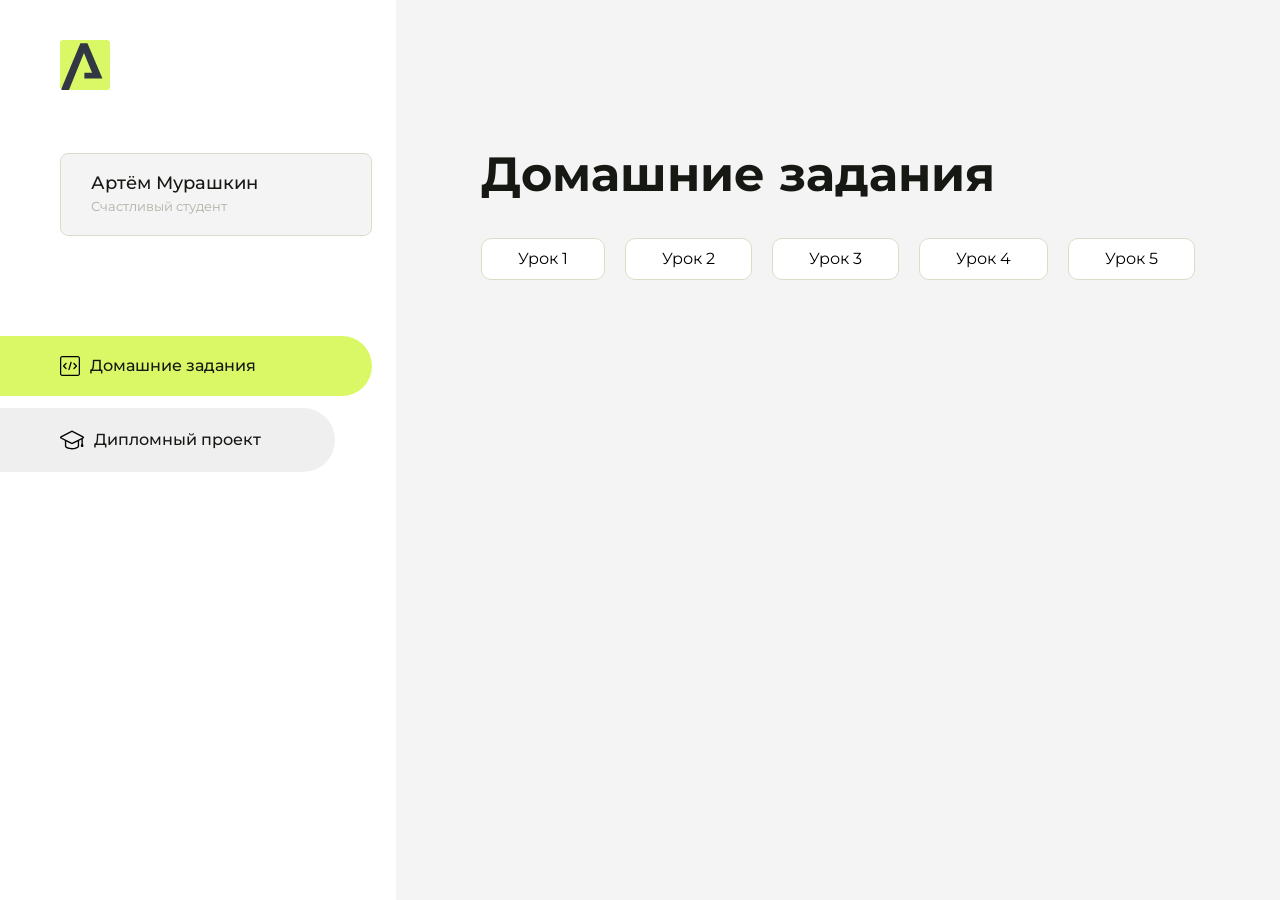
<file: index.html>
<!DOCTYPE html>
<html lang="en">
<head>
    <meta charset="UTF-8">
    <meta name="viewport" content="width=device-width, initial-scale=1.0">
    <title>Домашняя работа</title>
    <link rel="shortcut icon" href="src/logo.ico" type="image/x-icon">
    <link rel="preconnect" href="https://fonts.googleapis.com">
    <link rel="preconnect" href="https://fonts.gstatic.com" crossorigin>
    <link href="https://fonts.googleapis.com/css2?family=Montserrat:wght@400;500;700&family=Rubik:wght@500&display=swap"
          rel="stylesheet">
    <link rel="stylesheet" href="src/style.css">
</head>
<body id="body">
<div class="overlay" id="overlay"></div>
<div class="layout">
    <div class="burger" id="burger">
        <svg viewBox="0 0 24 24" fill="none" xmlns="http://www.w3.org/2000/svg">
            <g id="SVGRepo_bgCarrier" stroke-width="0"></g>
            <g id="SVGRepo_tracerCarrier" stroke-linecap="round" stroke-linejoin="round"></g>
            <g id="SVGRepo_iconCarrier">
                <path d="M4 18L20 18" stroke="#DAF765" stroke-width="2" stroke-linecap="round"></path>
                <path d="M4 12L20 12" stroke="#DAF765" stroke-width="2" stroke-linecap="round"></path>
                <path d="M4 6L20 6" stroke="#DAF765" stroke-width="2" stroke-linecap="round"></path>
            </g>
        </svg>
    </div>
    <aside class="sidebar" id="sidebar">
        <div class="sidebar__inner">
            <div class="logo">
                <svg width="50" height="50" viewBox="0 0 50 50" fill="none" xmlns="http://www.w3.org/2000/svg">
                    <g clip-path="url(#clip0_513_74730)">
                        <path d="M46.17 -0.257004H3.83C1.57281 -0.257004 -0.257 1.57281 -0.257 3.83V46.17C-0.257 48.4272 1.57281 50.257 3.83 50.257H46.17C48.4272 50.257 50.257 48.4272 50.257 46.17V3.83C50.257 1.57281 48.4272 -0.257004 46.17 -0.257004Z"
                              fill="#DAF765"/>
                        <path d="M24.375 38.4H42.461L27.441 3.1585H20.4355C20.4355 3.1585 6.7895 35.881 1.1945 49.294C2.015 50.0275 3.0945 50.257 3.6945 50.257H8.8445L23.954 13.07L32.0465 32.8285H24.375V38.4Z"
                              fill="#323843"/>
                    </g>
                    <defs>
                        <clipPath id="clip0_513_74730">
                            <rect width="50" height="50" fill="white"/>
                        </clipPath>
                    </defs>
                </svg>
            </div>
            <div class="sidebar__user">
                <div class="sidebar__name">Артём Мурашкин</div>
                <div class="sidebar__text">Счастливый студент</div>
            </div>
            <div class="sidebar__tabs">
                <div class="sidebar__item">
                    <button class="sidebar__button active" id="tasks">
                        <svg xmlns="http://www.w3.org/2000/svg" width="20" height="20" viewBox="0 0 20 20" fill="none">
                            <g clip-path="url(#clip0_704_74543)">
                                <path d="M17.7083 20H2.29167C1.0275 20 0 18.9725 0 17.7083V2.29167C0 1.0275 1.0275 0 2.29167 0H17.7083C18.9725 0 20 1.0275 20 2.29167V17.7083C20 18.9725 18.9725 20 17.7083 20ZM2.29167 1.25C1.7175 1.25 1.25 1.7175 1.25 2.29167V17.7083C1.25 18.2825 1.7175 18.75 2.29167 18.75H17.7083C18.2825 18.75 18.75 18.2825 18.75 17.7083V2.29167C18.75 1.7175 18.2825 1.25 17.7083 1.25H2.29167Z"
                                      fill="black"/>
                                <path d="M6.04167 13.125C5.88167 13.125 5.72167 13.0642 5.6 12.9417L3.1 10.4417C2.85583 10.1975 2.85583 9.80167 3.1 9.5575L5.6 7.0575C5.84417 6.81333 6.24 6.81333 6.48417 7.0575C6.72833 7.30167 6.72833 7.6975 6.48417 7.94167L4.42583 10L6.48417 12.0583C6.72833 12.3025 6.72833 12.6983 6.48417 12.9425C6.36167 13.0642 6.20167 13.125 6.04167 13.125Z"
                                      fill="black"/>
                                <path d="M8.95833 14.1667C8.9 14.1667 8.84 14.1583 8.78167 14.1417C8.45083 14.0442 8.26083 13.6967 8.35833 13.3658L10.4417 6.28251C10.5392 5.95084 10.8892 5.76417 11.2175 5.85917C11.5483 5.95667 11.7383 6.30417 11.6408 6.63501L9.5575 13.7183C9.47833 13.9908 9.22833 14.1667 8.95833 14.1667Z"
                                      fill="black"/>
                                <path d="M13.9583 13.125C13.7983 13.125 13.6383 13.0642 13.5167 12.9417C13.2725 12.6975 13.2725 12.3017 13.5167 12.0575L15.575 9.99916L13.5167 7.94083C13.2725 7.69666 13.2725 7.30083 13.5167 7.05666C13.7608 6.81249 14.1567 6.81249 14.4008 7.05666L16.9008 9.55666C17.145 9.80083 17.145 10.1967 16.9008 10.4408L14.4008 12.9408C14.2783 13.0642 14.1183 13.125 13.9583 13.125Z"
                                      fill="black"/>
                            </g>
                            <defs>
                                <clipPath id="clip0_704_74543">
                                    <rect width="20" height="20" fill="white"/>
                                </clipPath>
                            </defs>
                        </svg>
                        <span>Домашние задания</span></button>
                </div>
                <div class="sidebar__item">
                    <button class="sidebar__button" id="diplom">
                        <svg xmlns="http://www.w3.org/2000/svg" width="24" height="24" viewBox="0 0 24 24" fill="none">
                            <g clip-path="url(#clip0_704_74553)">
                                <path d="M23.2628 10.5971C23.7176 10.365 24 9.90375 24 9.39337C24 8.883 23.7176 8.42175 23.2628 8.18962L12.6135 2.75362C12.2291 2.55824 11.7705 2.55787 11.3854 2.75399L0.736875 8.19C0.282375 8.42175 0 8.883 0 9.39337C0 9.90375 0.282375 10.365 0.736875 10.5971L4.89038 12.7177V18.2074C4.89038 19.8154 8.412 21.393 12 21.393C15.5884 21.393 19.1096 19.815 19.1096 18.2074V12.7174L21.4609 11.517V15.8017L20.901 17.2305C20.7409 17.6389 20.7934 18.0994 21.0405 18.4616C21.2876 18.8246 21.6979 19.041 22.1366 19.041C22.5754 19.041 22.9852 18.8246 23.2324 18.462C23.4795 18.099 23.532 17.6385 23.3719 17.2301L22.8124 15.8021V10.827L23.2628 10.5971ZM17.7623 18.1721C17.6198 18.6375 15.3491 20.0419 12 20.0419C8.65088 20.0419 6.38025 18.6375 6.2415 18.2074V12.3037L6.23887 12.3019C6.23812 12.057 6.1065 11.8207 5.87325 11.7019L1.3515 9.39337L12 3.95737L22.6489 9.39337L12 14.8294L5.87325 11.7019C5.54063 11.5331 4.6695 11.6674 4.5 12C4.33012 12.3322 4.55813 12.5479 4.89038 12.7177L11.3857 16.0331C11.5781 16.1314 11.7889 16.1805 12 16.1805C12.2107 16.1805 12.4222 16.1314 12.6146 16.0331L17.7593 13.407L17.7623 18.1721Z"
                                      fill="black"/>
                            </g>
                            <defs>
                                <clipPath id="clip0_704_74553">
                                    <rect width="24" height="24" fill="white"/>
                                </clipPath>
                            </defs>
                        </svg>
                        <span>Дипломный проект</span></button>
                </div>
            </div>
        </div>

    </aside>
    <div class="content">
        <div class="container">
            <div class="content__block" id="tasksBlock">
                <div class="content__title">Домашние задания</div>
                <ul class="content__list">
                    <li class="content__list-item">
                        <a href="homework1/index.html">Урок 1</a>
                    </li>
                    <li class="content__list-item">
                        <a href="homework2/index.html">Урок 2</a>
                    </li>
                    <li class="content__list-item">
                        <a href="homework3/index.html">Урок 3</a>
                    </li>
                    <li class="content__list-item">
                        <a href="homework4/index.html">Урок 4</a>
                    </li>
                    <li class="content__list-item">
                        <a href="homework5/index.html">Урок 5</a>
                    </li>
                </ul>
            </div>
            <div class="content__block hidden" id="diplomBlock">
                <div class="content__title">Дипломный проект</div>
                <div class="content__list-diplom">
                    <a href="ПАПКА-С-НОМЕРОМ-УРОКА">Ссылка на ДЗ</a>
                </div>
                <div class="content__decor">
                    <div class="content__decor-text">Давай проверим, чему ты научился!</div>
                    <div class="content__decor-img">
                        <img src="src/decor.png" alt="decor">
                    </div>
                </div>
            </div>
        </div>
    </div>
</div>
<script src="src/index.js"></script>
</body>
</html>
</file>
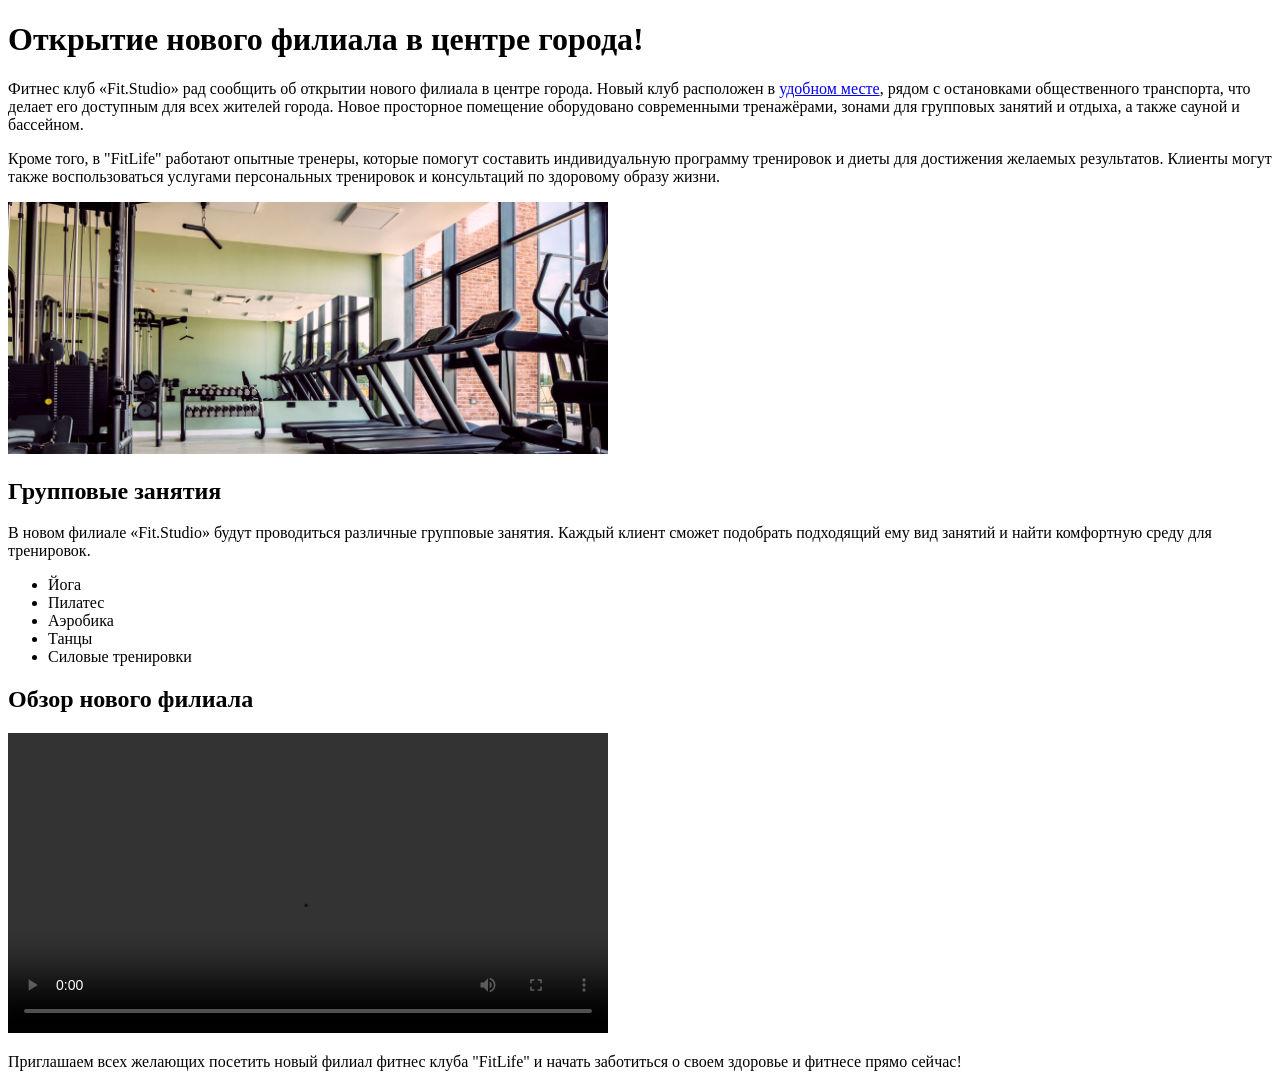
<file: homework2/index.html>
<!doctype html>
<html lang="ru">
  <head>
    <meta charset="UTF-8" />
    <meta name="viewport" content="width=device-width, initial-scale=1.0" />
    <title>Статья</title>
  </head>
  <body>
    <h1>Открытие нового филиала в центре города!</h1>
    <p>
      Фитнес клуб «Fit.Studio» рад сообщить об открытии нового филиала в центре
      города. Новый клуб расположен в
      <a
        href="https://yandex.ru/maps/geo/novokuybyshevsk/53096262/?ll=49.911489%2C53.089625&z=12"
        >удобном месте</a
      >, рядом с остановками общественного транспорта, что делает его доступным
      для всех жителей города. Новое просторное помещение оборудовано
      современными тренажёрами, зонами для групповых занятий и отдыха, а также
      сауной и бассейном.
    </p>
    <p>
      Кроме того, в "FitLife" работают опытные тренеры, которые помогут
      составить индивидуальную программу тренировок и диеты для достижения
      желаемых результатов. Клиенты могут также воспользоваться услугами
      персональных тренировок и консультаций по здоровому образу жизни.
    </p>
    <img src="./img/gym-image.jpg" alt="" width="600" />
    <h2>Групповые занятия</h2>
    <p>
      В новом филиале «Fit.Studio» будут проводиться различные групповые
      занятия. Каждый клиент сможет подобрать подходящий ему вид занятий и найти
      комфортную среду для тренировок.
    </p>
    <ul>
      <li>Йога</li>
      <li>Пилатес</li>
      <li>Аэробика</li>
      <li>Танцы</li>
      <li>Силовые тренировки</li>
    </ul>
    <h2>Обзор нового филиала</h2>
    <video src="./video/gym-video.mp4" controls width="600"></video>
    <p>
      Приглашаем всех желающих посетить новый филиал фитнес клуба "FitLife" и
      начать заботиться о своем здоровье и фитнесе прямо сейчас!
    </p>
  </body>
</html>
</file>
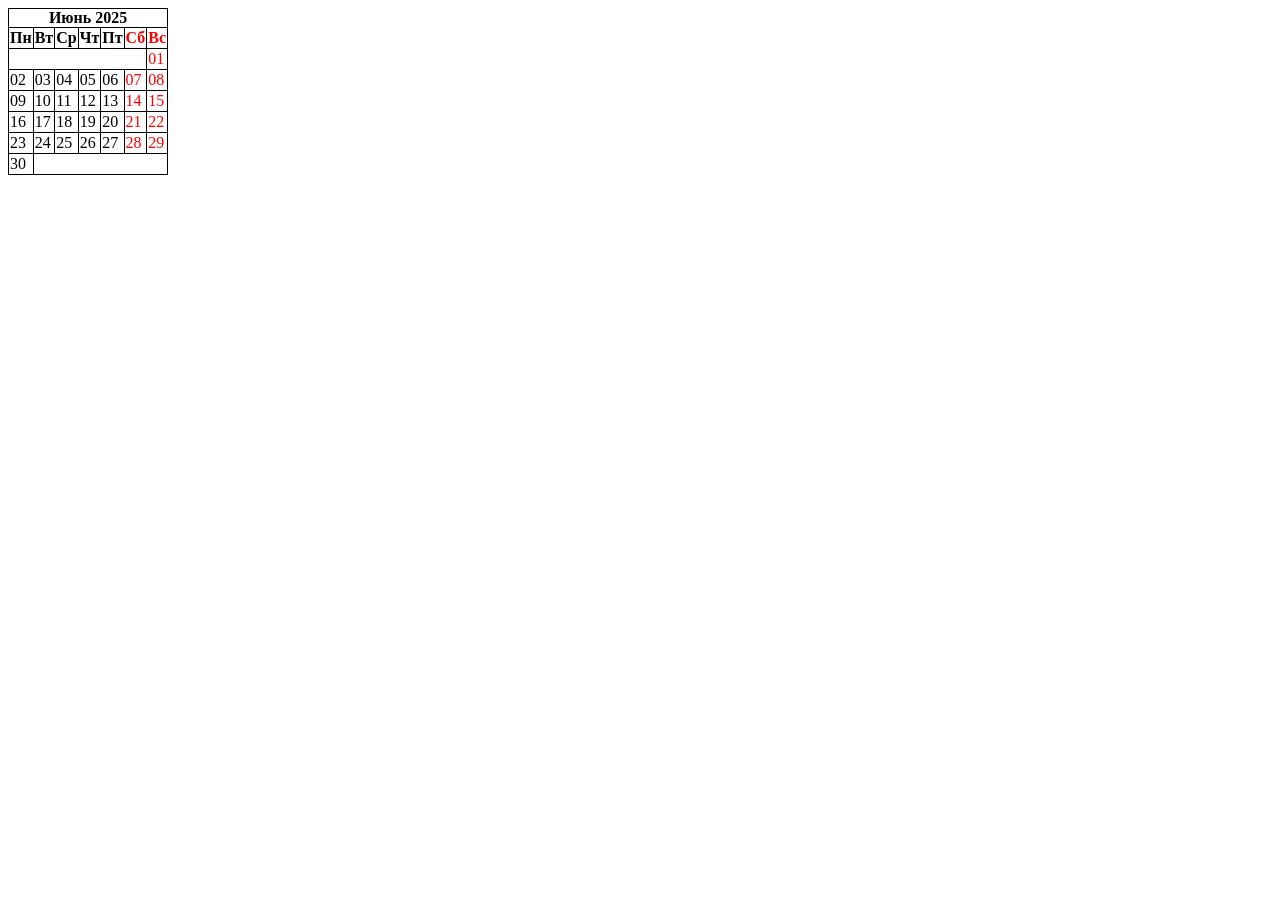
<file: homework3/index.html>
<!doctype html>
<html lang="ru">
  <head>
    <meta charset="UTF-8" />
    <meta name="viewport" content="width=device-width, initial-scale=1.0" />
    <title>Document</title>
    <link rel="stylesheet" href="./css/style.css" />
  </head>
  <body>
    <table>
      <caption>
        Июнь 2025
      </caption>
      <thead>
        <tr>
          <th>Пн</th>
          <th>Вт</th>
          <th>Ср</th>
          <th>Чт</th>
          <th>Пт</th>
          <th class="weekend">Сб</th>
          <th class="weekend">Вс</th>
        </tr>
      </thead>
      <tbody>
        <tr>
          <td colspan="6"></td>
          <td class="weekend">01</td>
        </tr>
        <tr>
          <td>02</td>
          <td>03</td>
          <td>04</td>
          <td>05</td>
          <td>06</td>
          <td class="weekend">07</td>
          <td class="weekend">08</td>
        </tr>
        <tr>
          <td>09</td>
          <td>10</td>
          <td>11</td>
          <td>12</td>
          <td>13</td>
          <td class="weekend">14</td>
          <td class="weekend">15</td>
        </tr>
        <tr>
          <td>16</td>
          <td>17</td>
          <td>18</td>
          <td>19</td>
          <td>20</td>
          <td class="weekend">21</td>
          <td class="weekend">22</td>
        </tr>
        <tr>
          <td>23</td>
          <td>24</td>
          <td>25</td>
          <td>26</td>
          <td>27</td>
          <td class="weekend">28</td>
          <td class="weekend">29</td>
        </tr>
        <tr>
          <td>30</td>
          <td colspan="6"></td>
        </tr>
      </tbody>
    </table>
  </body>
</html>
</file>
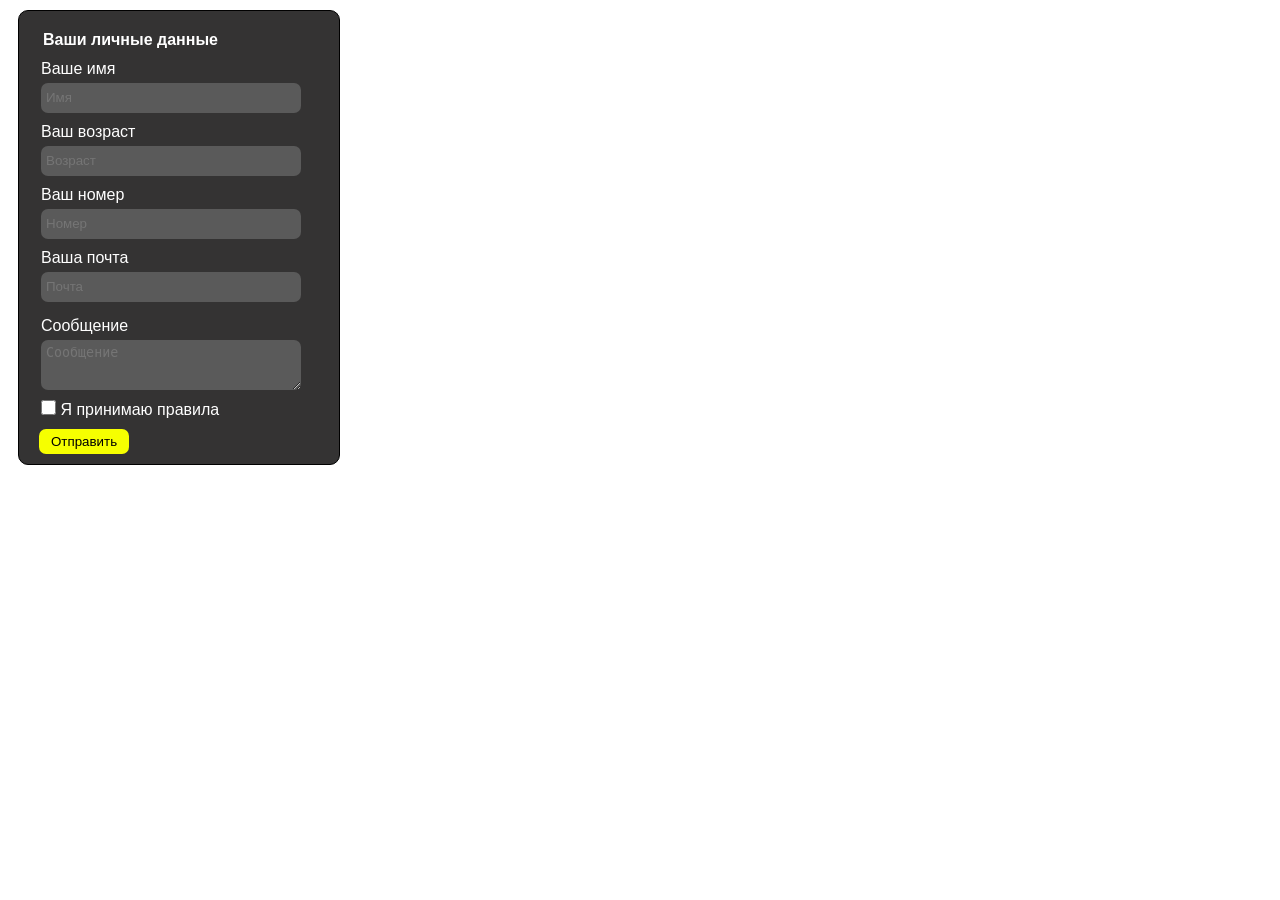
<file: homework4/index.html>
<!doctype html>
<html lang="ru">
  <head>
    <meta charset="UTF-8" />
    <meta name="viewport" content="width=device-width, initial-scale=1.0" />
    <title>Document</title>
    <link rel="stylesheet" href="./css/style.css" />
  </head>
  <body>
    <form>
      <fieldset class="info">
        <legend class="info-title">Ваши личные данные</legend>
        <label class="label">
          Ваше имя
          <input type="text" placeholder="Имя" required />
        </label>
        <label class="label">
          Ваш возраст
          <input
            type="number"
            inputmode="numeric"
            placeholder="Возраст"
            required
          />
        </label>
        <label class="label">
          Ваш номер
          <input type="tel" inputmode="tel" placeholder="Номер" required />
        </label>
        <label class="label">
          Ваша почта
          <input type="email" inputmode="email" placeholder="Почта" required />
        </label>
      </fieldset>
      <fieldset class="message">
        <label class="label">
          Сообщение
          <textarea name="message" required placeholder="Сообщение"></textarea>
        </label>
        <label class="label-checkbox">
          <input type="checkbox" required class="checkbox" />
          Я принимаю правила
        </label>
      </fieldset>
      <button class="button">Отправить</button>
    </form>
  </body>
</html>
</file>
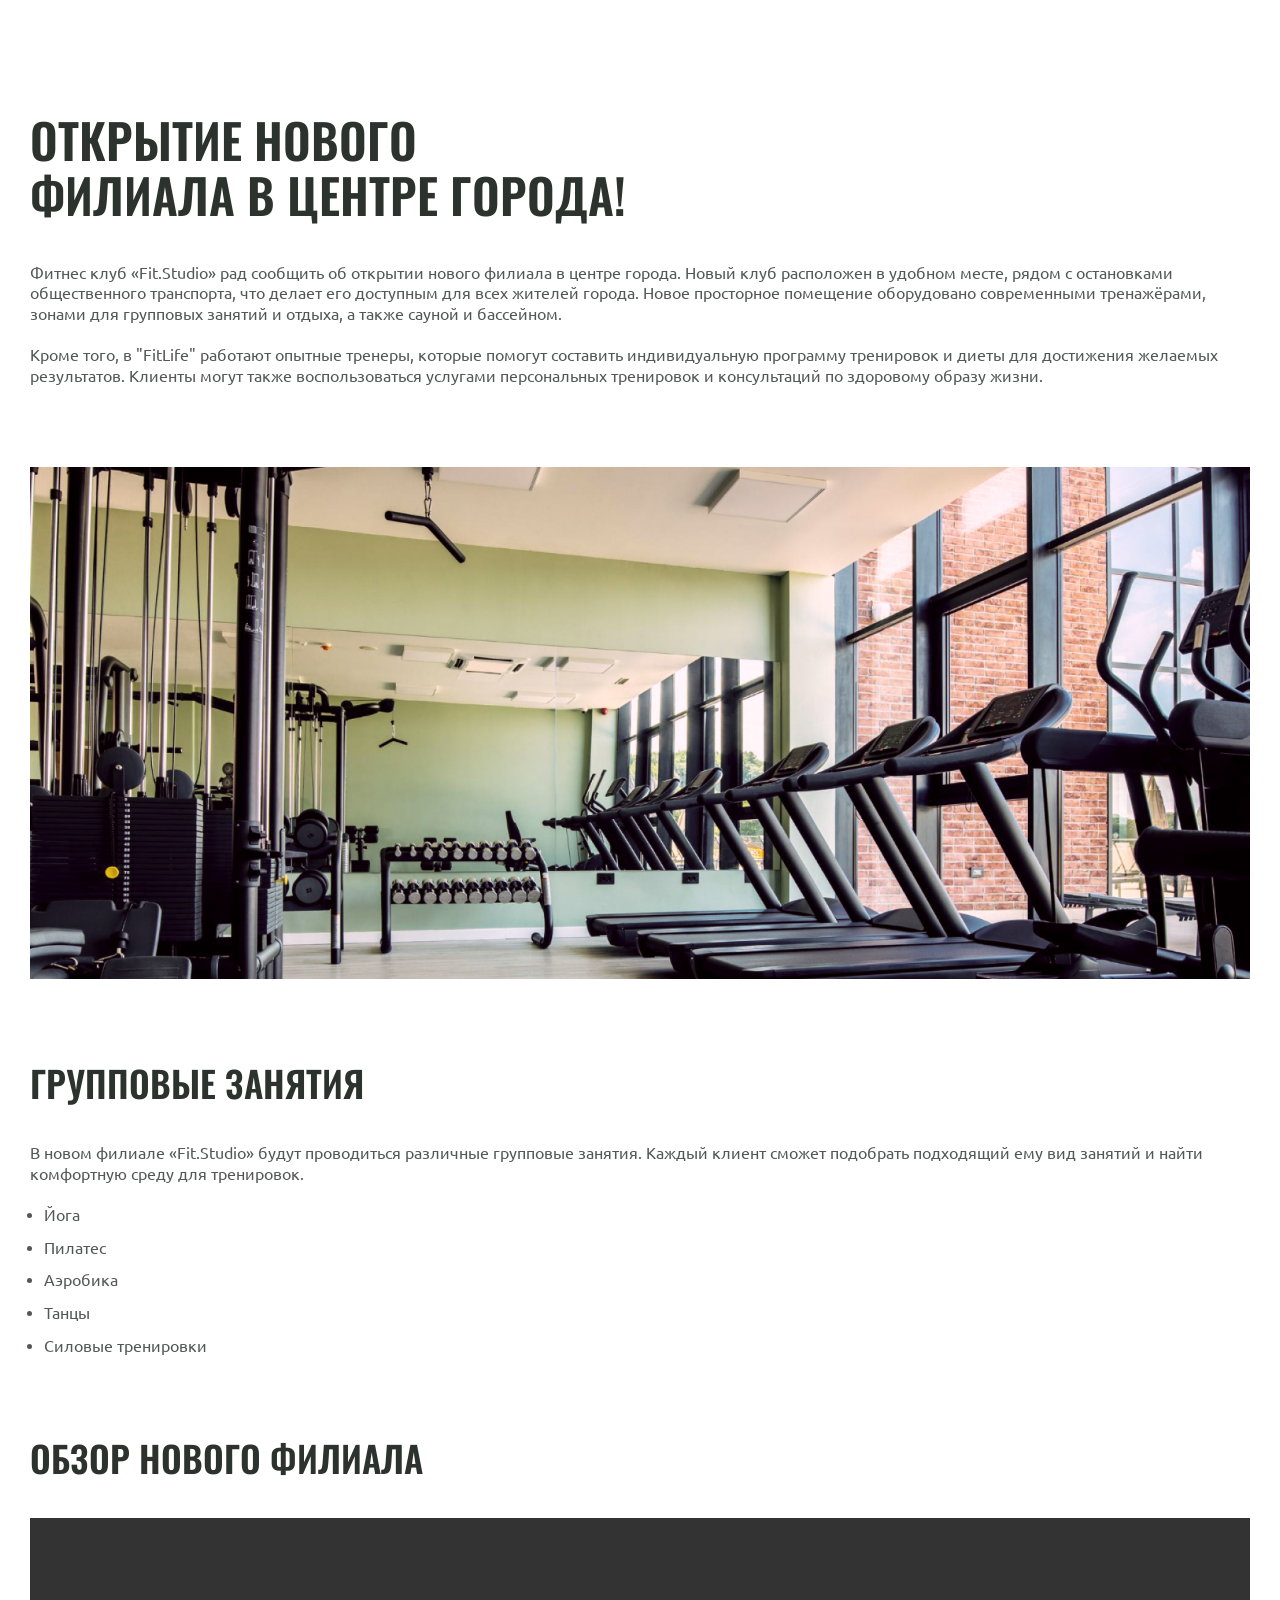
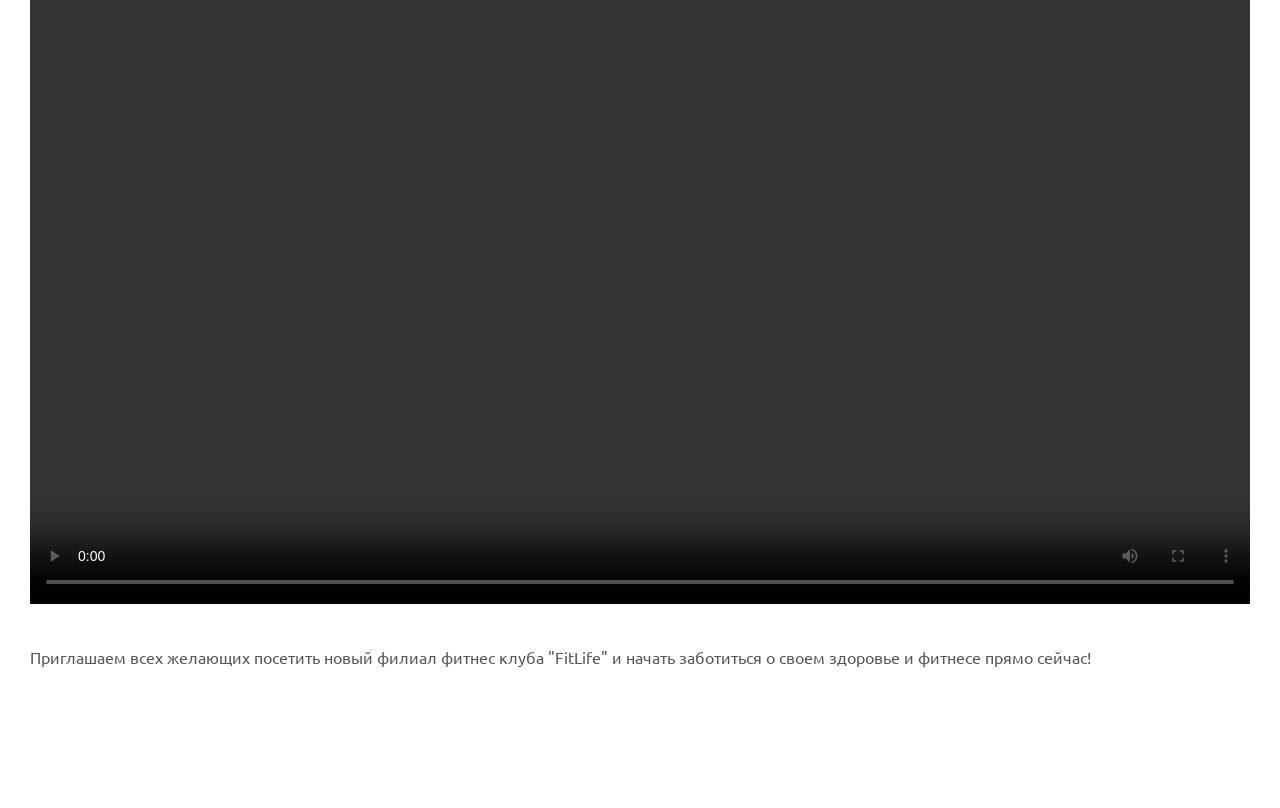
<file: homework5/index.html>
<!doctype html>
<html lang="ru">
  <head>
    <meta charset="UTF-8" />
    <meta name="viewport" content="width=device-width, initial-scale=1.0" />
    <title>Fit Studio - Открытие нового филиала</title>
    <link rel="stylesheet" href="./css/article.css" />
    <link rel="stylesheet" href="./css/normalize.css" />
    <link rel="stylesheet" href="./css/fonts.css" />
  </head>
  <body>
    <article class="article">
      <div class="container">
        <h1 class="article-title article-title-large">
          Открытие нового филиала в центре города!
        </h1>
        <p class="article-text">
          Фитнес клуб «Fit.Studio» рад сообщить об открытии нового филиала в
          центре города. Новый клуб расположен в удобном месте, рядом с
          остановками общественного транспорта, что делает его доступным для
          всех жителей города. Новое просторное помещение оборудовано
          современными тренажёрами, зонами для групповых занятий и отдыха, а
          также сауной и бассейном.
        </p>
        <p class="article-text article-mb">
          Кроме того, в "FitLife" работают опытные тренеры, которые помогут
          составить индивидуальную программу тренировок и диеты для достижения
          желаемых результатов. Клиенты могут также воспользоваться услугами
          персональных тренировок и консультаций по здоровому образу жизни.
        </p>
        <img
          class="article-img article-mb"
          src="./img/gym-img.jpg"
          width="1220"
          height="512"
          alt="Тренажерный зал"
        />
        <h2 class="article-title article-title-medium">Групповые занятия</h2>
        <p class="article-text">
          В новом филиале «Fit.Studio» будут проводиться различные групповые
          занятия. Каждый клиент сможет подобрать подходящий ему вид занятий и
          найти комфортную среду для тренировок.
        </p>
        <ul class="article-list article-text article-mb">
          <li class="article-item">Йога</li>
          <li class="article-item">Пилатес</li>
          <li class="article-item">Аэробика</li>
          <li class="article-item">Танцы</li>
          <li class="article-item">Силовые тренировки</li>
        </ul>
        <h2 class="article-title article-title-medium">Обзор нового филиала</h2>
        <video
          class="article-video"
          src="./video/gym-video.mp4"
          width="1220"
          height="686"
          controls
        ></video>
        <p class="article-text">
          Приглашаем всех желающих посетить новый филиал фитнес клуба "FitLife"
          и начать заботиться о своем здоровье и фитнесе прямо сейчас!
        </p>
      </div>
    </article>
  </body>
</html>
</file>
<file: src/style.css>
*{padding: 0;margin: 0;border: 0;}
*,*:before,*:after{-webkit-box-sizing: border-box;box-sizing: border-box;}
:focus,:active{outline: none;}
a:focus,a:active{outline: none;}
nav,footer,header,aside{display: block;}
html,body{
    height:100%;width:100%;
    font-size:100%;line-height:1;-ms-text-size-adjust:100%;-moz-text-size-adjust:100%;-webkit-text-size-adjust:100%;}
input,button,textarea{font-family:inherit;}
input::-ms-clear{display: none;}
button{cursor: pointer;}
button::-moz-focus-inner{padding:0;border:0;}
a,a:visited{text-decoration: none;}
a:hover{text-decoration: none;}
ul li{list-style: none;}
img{vertical-align: top;}
h1,h2,h3,h4,h5,h6{font-size:inherit;font-weight: inherit;}
a{color:inherit;}



body {
    font-family: "Montserrat",SansSerif;
    color: black;
}

body.overflow {
    overflow: hidden;
}



.layout {
    display: -webkit-box;
    display: -ms-flexbox;
    display: flex;
    min-height: 100vh;
}

.sidebar {
    padding: 40px 24px 40px 0;
    -ms-flex-negative: 0;
    flex-shrink: 0;
    background-color: white;
}



.content {
    -webkit-box-flex: 1;
    -ms-flex-positive: 1;
    flex-grow: 1;
    background-color: #F4F4F4;
}

.container {
    display: -webkit-box;
    display: -ms-flexbox;
    display: flex;
    -webkit-box-orient: vertical;
    -webkit-box-direction: normal;
    -ms-flex-direction: column;
    flex-direction: column;
    -webkit-box-pack: center;
    -ms-flex-pack: center;
    justify-content: center;
    -webkit-box-align: center;
    -ms-flex-align: center;
    align-items: center;
    padding: 150px 60px 80px 60px;
}


.logo {
    margin-left: 60px;
    margin-bottom: 60px;
}

.sidebar__user {
    background-color: #F4F4F4;
    padding: 20px 30px;
    margin-left: 60px;
    margin-bottom: 100px;
    border-radius: 8px;
    border: 1px solid #DADEC9;
}

.sidebar__name {
    color:#161814;
    font-size: 18px;
    font-weight: 500;
    margin-bottom: 6px;
}

.sidebar__text {
    color: #AFB1A7;
    font-size: 13px;
    font-weight: 400;
    line-height: 130%; /* 16.9px */
}

.sidebar__item {
    width: 372px;
}

.sidebar__button {
    display: -webkit-box;
    display: -ms-flexbox;
    display: flex;
    -webkit-box-align: center;
    -ms-flex-align: center;
    align-items: center;
    gap: 10px;
    padding: 20px 60px;
    margin-bottom: 12px;
    border-radius: 0px 100px 100px 0px;
    -webkit-transition: all .5s;
    -o-transition: all .5s;
    transition: all .5s;
    cursor: pointer;
    width: 90%;
    color:#161814;
    font-size: 16px;
    font-weight: 500;
}

.sidebar__button.active , .sidebar__button:hover {
    width: 100%;
    background-color: #DAF765;
}


.content__title {
    color: #161814;
    font-size: 48px;
    font-weight: 700;
    margin-bottom: 40px;
}

.content__list {
    display: -webkit-box;
    display: -ms-flexbox;
    display: flex;
    -webkit-box-align: center;
    -ms-flex-align: center;
    align-items: center;
    -ms-flex-wrap: wrap;
    flex-wrap: wrap;
    gap: 20px;
}



.content__list-item  {
    cursor: pointer;
    padding: 12px 18px;
    background-color: #fff;
    border-radius: 10px;
    border: 1px solid #DADEC9;
    -webkit-transition: all .3s;
    -o-transition: all .3s;
    transition: all .3s;
}

.content__list-item:hover,.content__list-diplom:hover {
    background-color: #AFB1A7;
}

li a {
    padding: 12px 18px;

}


.content__list-diplom {
    -webkit-transition: all .3s;
    -o-transition: all .3s;
    transition: all .3s;
    display: inline-block;
    padding: 12px 18px;
    background-color: #fff;
    border-radius: 10px;
    border: 1px solid #DADEC9;
}

.content__decor {
    display: -webkit-box;
    display: -ms-flexbox;
    display: flex;
    -webkit-box-align: center;
    -ms-flex-align: center;
    align-items: center;
}

.content__decor-text {
    color:#BEDD44;
    font-size: 36px;
    font-weight: 700;
    line-height: 110%; /* 39.6px */
}

.content__block {
    max-width: 1200px;
}

.content__block.hidden {
    display: none;
}

.content__decor-img img{
    width: 100%;
}

.burger {
    display: none;
    padding: 5px;
    position: fixed;
    top: 3%;
    right: 7%;
    width: 40px;
    height: 40px;
    background-color: #161814;
    border-radius: 50%;
    z-index: 10;
    border: 1px solid #DAF765;
}

@media (max-width: 768px) {
    .burger {
        display: block;
    }

    .sidebar {
        -webkit-transition: all .3s;
        -o-transition: all .3s;
        transition: all .3s;
        -webkit-transform: translateX(-100%);
        -ms-transform: translateX(-100%);
        transform: translateX(-100%);
        position: fixed;
        top: 0;
        left: 0;
        bottom: 0;
        z-index: 5;
    }

    .sidebar.show {
        -webkit-transform: translateX(0%);
        -ms-transform: translateX(0%);
        transform: translateX(0%);
    }

    .overlay {
        opacity: 0;
        pointer-events: none;
        -webkit-transition: all .3s;
        -o-transition: all .3s;
        transition: all .3s;
        position: absolute;
        top: 0;
        right: 0;
        left: 0;
        bottom: 0;
        z-index: 3;
        background-color: #000000e0;
    }

    .overlay.show {
        opacity: 1;
        pointer-events: all;
    }

    .container {
        padding: 40px 20px;
        min-height: 100%;
    }

    .content__decor {
        margin-top: 20px;
        -webkit-box-orient: vertical;
        -webkit-box-direction: normal;
        -ms-flex-direction: column;
        flex-direction: column;
    }
}

@media (max-width: 400px) {
    .sidebar__user {
        margin-left: 0;
    }
}
</file>
<file: homework3/css/style.css>
table {
  border-collapse: collapse;
  border-spacing: 0;
}

td,
th,
caption {
  border: 1px solid black;
}

caption {
  border-bottom: none;
  font-weight: 700;
}

.weekend {
  color: red;
}
</file>
<file: homework4/css/style.css>
body {
  font-family: sans-serif;
}

form {
  background-color: #343333;
  margin: 10px;
  padding: 10px;
  border: 1px solid #000;
  border-radius: 10px;
  width: 300px;
}

.info {
  color: #fff;
  border: none;
  margin: 10px 0 0 0;
  padding-bottom: 0;
}

.message {
  color: #fff;
  border: 0;
  margin: 0;
  padding-top: 0;
}

.info-title {
  font-weight: 700;
}

.label,
input,
textarea {
  color: #fff;
  display: block;
  margin-top: 5px;
  margin-bottom: 10px;
}

input {
  width: 250px;
  height: 20px;
  background-color: #5a5a5a;
  border: none;
  border-radius: 7px;
  padding: 5px;
}

.checkbox {
  cursor: pointer;
  display: inline;
  margin: 0;
  width: 15px;
  height: 15px;
}

textarea {
  min-height: 40px;
  max-height: 300px;
  min-width: 250px;
  max-width: 250px;
  background-color: #5a5a5a;
  border: none;
  border-radius: 7px;
  padding: 5px;
}

.button {
  cursor: pointer;
  margin-left: 10px;
  border: none;
  padding: 5px 12px;
  border-radius: 7px;
  background-color: #f6ff00;
}
</file>
<file: homework5/css/article.css>
html {
  font-family: Ubuntu, sans-serif;
  font-weight: 400;
}

body * {
  box-sizing: border-box;
}

h1,
h2,
h3,
h4,
h5,
h6,
p {
  margin: 0;
}

.container {
  max-width: 1250px;
  margin: 0 auto;
  padding: 0 15px;
}

.article {
  padding-top: 80px;
  padding-bottom: 120px;
}

.article-title {
  max-width: 596px;
  margin-bottom: 40px;
  font-family: Oswald;
  font-weight: 600;
  line-height: 115%;
  text-transform: uppercase;
  color: #2c332f;
}

.article-title-large {
  font-size: 48px;
}

.article-title-medium {
  font-size: 36px;
}

.article-text {
  margin-bottom: 20px;
  font-weight: 400;
  font-size: 16px;
  line-height: 130%;
  color: #535755;
}

.article-mb {
  margin-bottom: 80px;
}

.article-img,
.article-video {
  width: 100%;
}

.article-list {
  margin-top: 0;
  padding-left: 14px;
}

.article-item {
  margin-bottom: 12px;
}

.article-video {
  margin-bottom: 40px;
}
</file>
<file: homework5/css/fonts.css>
@font-face {
  font-family: "Ubuntu";
  src: local("Ubuntu"), url("../fonts/UbuntuLight.woff2") format("woff2");
  font-weight: 300;
  font-style: normal;
  font-display: swap;
}

@font-face {
  font-family: "Ubuntu";
  src: local("Ubuntu"), url("../fonts/UbuntuRegular.woff2") format("woff2");
  font-weight: 400;
  font-style: normal;
  font-display: swap;
}

@font-face {
  font-family: "Ubuntu";
  src: local("Ubuntu"), url("../fonts/UbuntuMedium.woff2") format("woff2");
  font-weight: 500;
  font-style: normal;
  font-display: swap;
}

@font-face {
  font-family: "Oswald";
  src: local("Oswald"), url("../fonts/OswaldMedium.woff2") format("woff2");
  font-weight: 500;
  font-style: normal;
  font-display: swap;
}

@font-face {
  font-family: "Oswald";
  src: local("Oswald"), url("../fonts/OswaldSemiBold.woff2") format("woff2");
  font-weight: 600;
  font-style: normal;
  font-display: swap;
}
</file>
